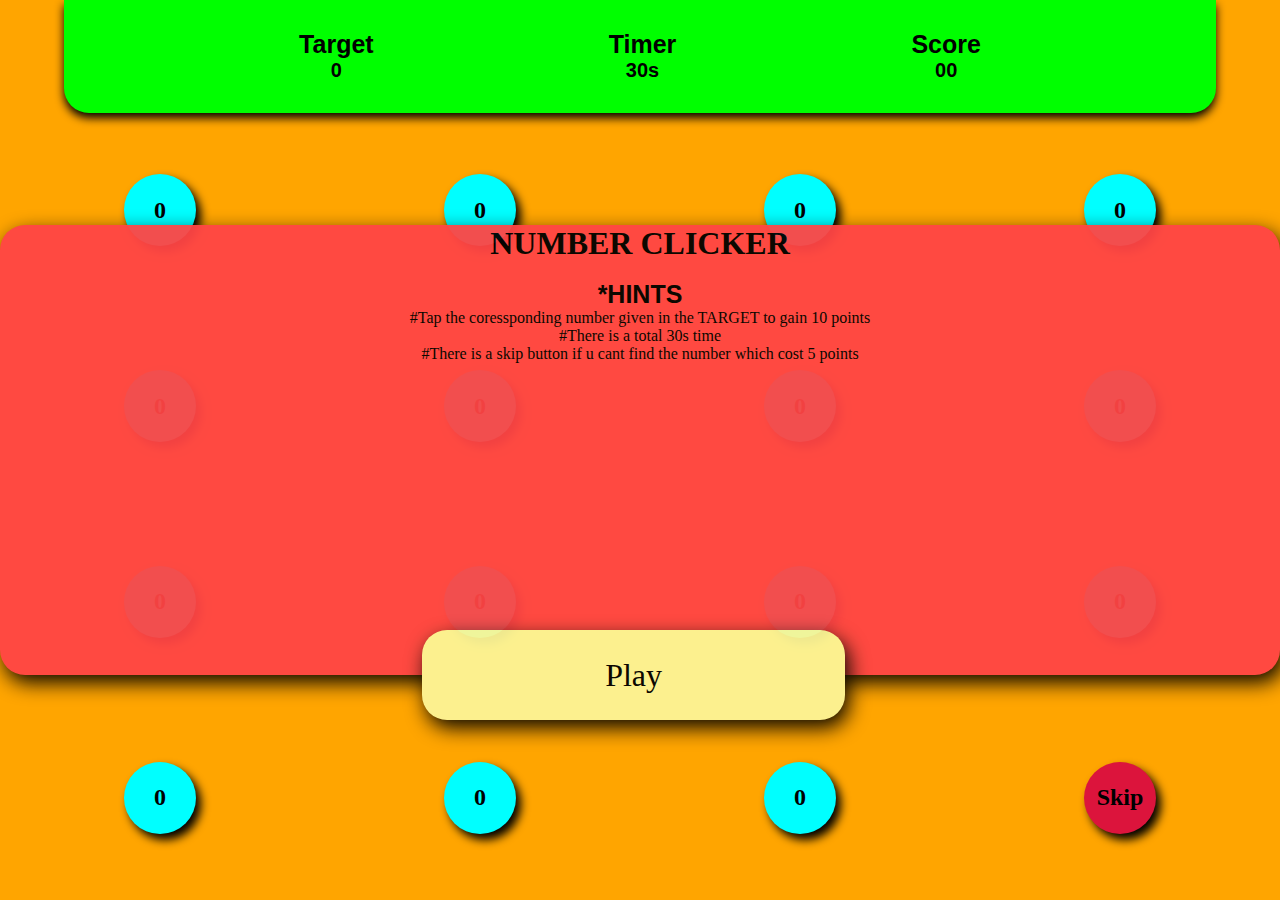
<file: game.html>
<!DOCTYPE html>
<html lang="en">
<head>
    <meta charset="UTF-8">
    <meta name="viewport" content="width=device-width, initial-scale=1.0">
    <title>Document</title>
</head>
<link rel="stylesheet" href="game.css">
<body>
    <div class="startingScreen">
        <h1 id="game">NUMBER CLICKER</h1>
        <br>
        <p id="hint">
            *HINTS 
            <ol>
                <li>#Tap the coressponding number given in the TARGET to gain 10 points</li>
                <li>#There is a total 30s time</li>
                <li>#There is a skip button if u cant find the number which cost 5 points</li>
            </ol>
            <div id="play">Play</div>
        </p>
    </div>
    <div class="endingScreen">
        <div id="timeout"><p>Time's Out</p></div>
        <p id="finalScore">Your score : 00</p>
        <div id="playAgain">PlayAgain</div>
    </div>
    <div class="gameBody">
     <div class="scoreBoard">
        <div id="target">
            <p>Target</p>
            <div id="r_target" >0</div>
        </div>
        <div id="timer">
            <p>Timer</p>
            <div id="r_timer">30s</div>
        </div>
        <div id="score">
            <p>Score</p>
            <div id="r_score">00</div>
        </div>
     </div>
     <div class="gameScreen">
        <div id="firstRow">
            <div id="n1" class="nums">0</div>
            <div id="n2"  class="nums">0</div>
            <div id="n3"  class="nums" >0</div>
            <div id="n4"  class="nums">0</div>
         </div>
             <div id="secondRow">
                <div id="n5"  class="nums">0</div>
                <div id="n6"  class="nums">0</div>
                <div id="n7"  class="nums">0</div>
                <div id="n8"  class="nums">0</div>
             </div>
        <div id="thirdRow">
            <div id="n9"   class="nums">0</div>
            <div id="n10"  class="nums">0</div>
            <div id="n11"  class="nums">0</div>
            <div id="n12"  class="nums">0</div>
        </div>
        <div id="forthRow">
            <div id="n13"  class="nums">0</div>
            <div id="n14"  class="nums">0</div>
            <div id="n15"  class="nums">0</div>
            <div id="skip">Skip</div>
        </div>  
     </div>
    </div>
</body>
<script src="game.js"></script>
</html>
</file>
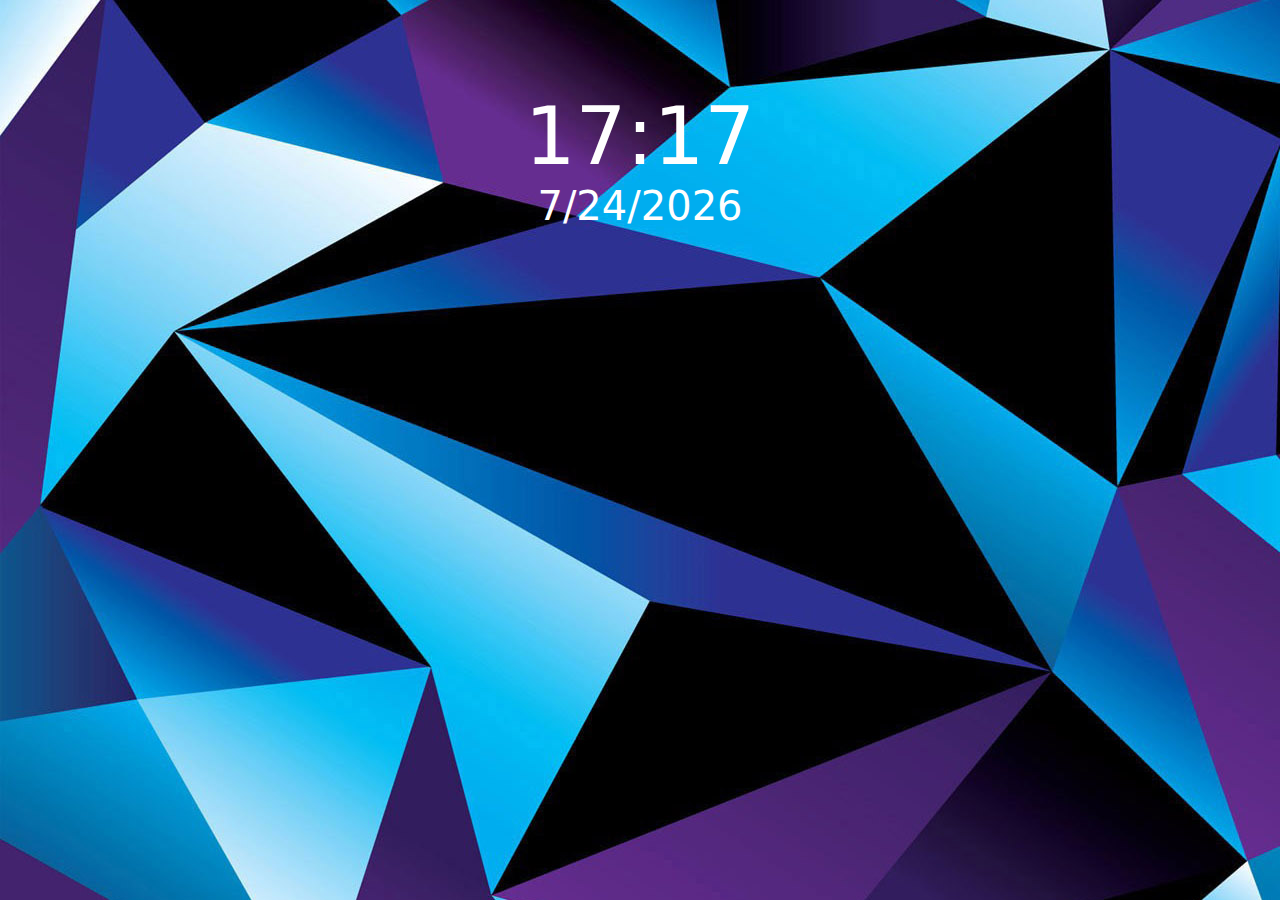
<file: lock.html>
<!DOCTYPE html>
<html lang="en">
<head>
    <link rel="icon" type="image/png" href="logo.png">
    <meta charset="UTF-8">
    <meta name="viewport" content="width=device-width, initial-scale=1.0">
    <title>NULL-Lock</title>
</head>
<link rel="stylesheet" href="lock.css">
<body>
    <div id="timeDisplay">
        <div id="time"></div>
        <div id="month-year"></div>
    </div>
<div id="passEnter">
    <p>Enter password</p>
    <input type="password" id="pass">
    <input type="submit" id="submit" onclick="passCheck()">
</div>
    
</body>
<script src="lock.js"></script>
</html>
</file>
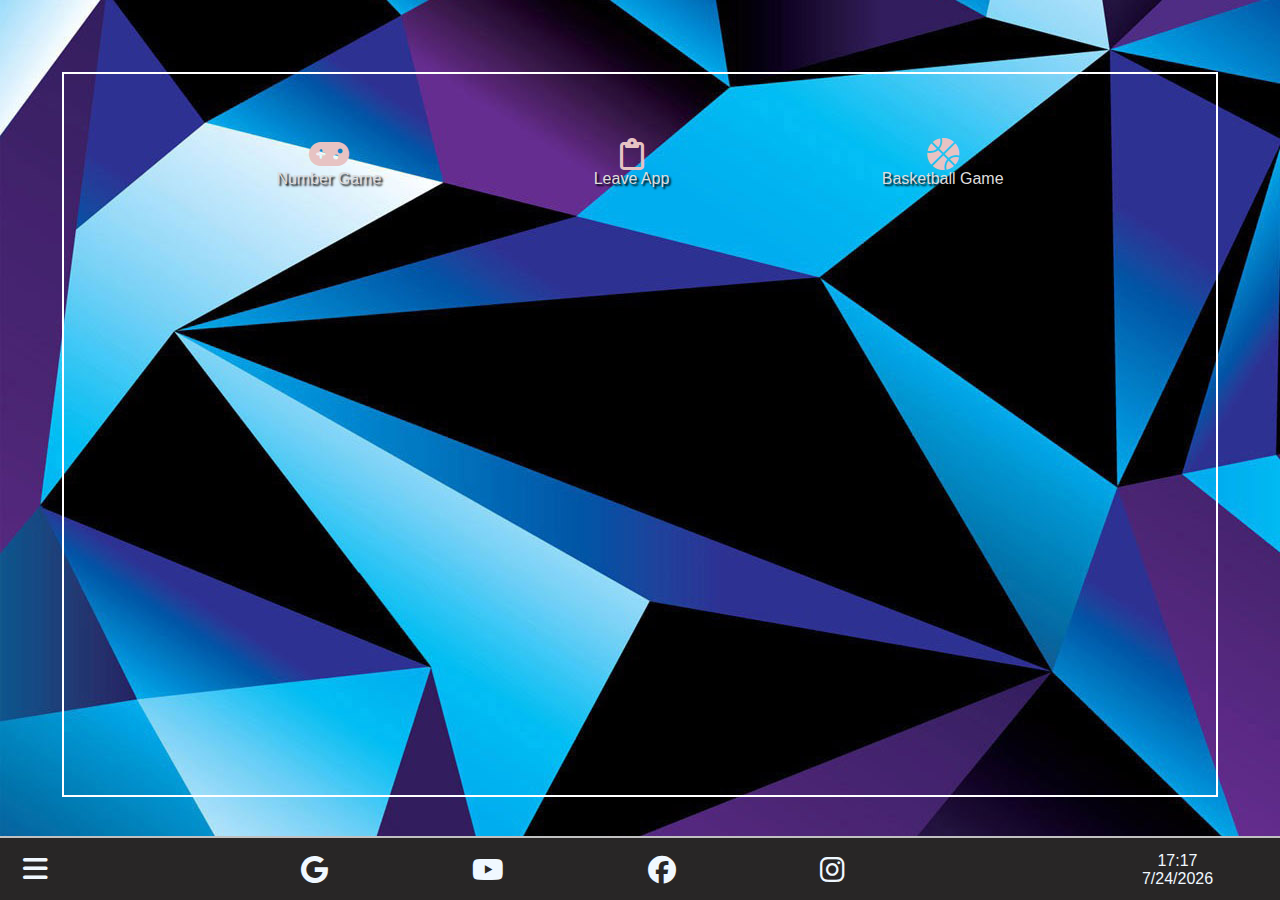
<file: main.html>
<!DOCTYPE html>
<html lang="en">
<head>
    <link rel="icon" type="image/png" href="logo.png">
    <meta charset="UTF-8">
    <meta name="viewport" content="width=device-width, initial-scale=1.0">
    <title>Null-OS</title>
</head>
<link rel="stylesheet" href="https://cdnjs.cloudflare.com/ajax/libs/font-awesome/6.7.2/css/all.min.css" integrity="sha512-Evv84Mr4kqVGRNSgIGL/F/aIDqQb7xQ2vcrdIwxfjThSH8CSR7PBEakCr51Ck+w+/U6swU2Im1vVX0SVk9ABhg==" crossorigin="anonymous" referrerpolicy="no-referrer" />
<link rel="stylesheet" href="main.css">
<body>

    <div id="overlay"></div>
    <div id="desktop">
        <a href="game.html">
        <div class="apps">
            <i class="fa-solid fa-gamepad fa-2x"></i>
            <pre>Number Game</pre>
        </div>
    </a>
    <a href="https://amitpuri11.github.io/LeaveApp/">
        <div class="apps">
            <i class="fa-regular fa-clipboard fa-2x"></i>
            <pre>Leave App</pre>
        </div>
    </a>
    <a href="https://www.facebook.com/gaming/play/800772590062226/?context_source_id=9877383245607871&context_type=GENERIC&source=messenger~chat_thread~tournament_thread_based&payload&custom_update_id=9283036671819693">
        <div class="apps">
            <i class="fa-solid fa-basketball fa-2x"></i>
            <pre>Basketball Game</pre>
        </div>
    </a>
    </div>
    <div id="moreToggle">
        <div id="setting"><i class="fa-solid fa-gear"></i></div>
        <div id="aboutUs"><i class="fa-solid fa-circle-info"></i></div>
        <div id="logOut"><i class="fa-solid fa-right-from-bracket"></i></div>
        <div class="exit"><i class="fa-solid fa-circle-xmark"></i></div>
    </div>
    <div id="settingToggle">
        <div id="theme"class="settingItem">
            <p>THEME</p>
            <div class="colors">
                <div class="red themes"></div>
                <div class="yellow themes"></div>
                <div class="pink themes"></div>
                <div class="blue themes"></div>
            </div>
        </div>
        <div id="password" class="settingItem">
        <p>PASSWORD</p>
        <input id="pass"type="password">
     </div>
         <div id="backgroundColor"class="settingItem">
            <p>BACKGROUND</p>
            <div class="colors">
                <div class="red bg"></div>
                <div class="yellow bg"></div>
                <div class="pink bg"></div>
                <div class="blue bg"></div>
            </div>
         </div>
         <div id="saveNdefault">
            <div id="default"><p>DEFAULT</p></div>
         <div id="save"><p>SAVE</p></div>
        </div>
    </div>
    <div id="bottomBar">
        <div id="moreOptions">
            <i class="fa-solid fa-bars"></i>
            
        </div>
        <div id="quickApps">
            <a href="https://www.google.com"><i class="fa-brands fa-google quickApp" ></i></a>
            <a href="https://www.youtube.com"><i class="fa-brands fa-youtube quickApp"></i></a>
            <a href="https://www.facebook.com"><i class="fa-brands fa-facebook quickApp"></i></a>
            <a href="https://www.instagram.com"><i class="fa-brands fa-instagram quickApp"></i></a>
        </div>
        <div id="dateTime">
            <div id="time"></div>
            <div id="date"></div>
        </div>
    </div>
</body>
<script src="main.js"></script>
</html>
</file>
<file: game.css>
*{
    padding: 0px;
    margin: 0px;
}
#play{
    background-color: #FCF596;
    height: 10vh;
    width: 33vw;
    display: flex;
    justify-content: center;
    align-items: center;
    font-size: 2em;
    position: absolute;
    bottom: -5vh;
    left: 33vw;
    box-shadow: 4px 8px 20px black;
    border-radius: 25px;

}
.startingScreen{
    height: 50vh;
    width: 100vw;
    position: absolute;
    top: 25vh;
    background-color: #FF4545;
    text-align: center;
    box-shadow: 4px 8px 20px black;
    border-radius: 25px;
    opacity: 0.95;
}
h1{
    text-align: center;
}
.gameBody{
 height:100vh;
 width:100vw;
 background-color:orange;

}
.scoreBoard{
    height: 12.5%;
    width: 90%;
    margin-left: 5%;
    background-color: lime;
    display: flex;
    justify-content: space-evenly;
    border-bottom-left-radius:25px ;
    border-bottom-right-radius: 25px;
    box-shadow:0 5px 10px black;
    position: relative;
}
.gameScreen{
 height: 87%;
 width: 100vw;
 display: flex;
 flex-direction: column;
}
#firstRow,#secondRow,#thirdRow,#forthRow{
    width: 100vw;
    height: 25%;
    display:flex;
    justify-content: center;
    align-items: center;
    justify-content: space-around;
}
.nums,#skip{
    height:3em;
    width:3em;
    border-radius: 100%;
    background-color: aqua;
    box-shadow: 5px 6px 10px black;
    display:flex;
    justify-content: center;
    align-items: center;
    font-weight: 900;
    font-size: 1.5em;
}
.nums:active,#skip:active{
    box-shadow:5px 6px 10px black inset;
    transition:all 0.5s ;
}
#play:active{
    box-shadow:4px 8px 20px black inset;
    transition:all 0.5s ;
}
#target,#timer,#score{
    display: flex;
    flex-direction: column;
    justify-content: center;
    align-items: center;
}
p{
    font-size: 25px;
    font-family: Arial, Helvetica, sans-serif;
    font-weight: bold;
}
#r_target,#r_timer,#r_score{
    font-size: 20px;
    font-family: Arial, Helvetica, sans-serif;
    font-weight: bolder; 
}
.endingScreen{
    height: 50vh;
    width: 100vw;
    position: absolute;
    top: 25vh;
    background-color: #FF4545;
    text-align: center;
    box-shadow: 4px 8px 20px black;
    border-radius: 25px;
    opacity: 0.95;
    z-index: -1;
}
#playAgain{
    background-color: #FCF596;
    height: 10vh;
    width: 33vw;
    display: flex;
    justify-content: center;
    align-items: center;
    font-size: 1.5em;
    position: absolute;
    bottom: -5vh;
    left: 33vw;
    box-shadow: 4px 8px 20px black;
    border-radius: 25px;
}
#playAgain:active{
    box-shadow:4px 8px 20px black inset;
    transition:all 0.5s ;
}
#finalScore{
    margin-top: 20vh;
    font-size: 3em;
}
#skip{
    background-color: crimson;
}
</file>
<file: lock.css>
*{
    padding: 0;
    margin: 0;
}
body{
    background-color: rgb(14, 14, 14);
    display: flex;
    justify-content: center;
    background-image: url("walll.jpg");
    background-size: auto;
    cursor: pointer;
    height: 100vh;
    width: 100vw;
}
#timeDisplay{
    color: rgb(254, 254, 254);
    height: 12.5vh;
    width: auto;
    margin: 10vh;
    display: flex;
    flex-direction: column;
    justify-content: space-between;
    align-items: center;
    user-select: none;

}
#time{
    font-size:5em;
    font-weight: 300;
    font-family:system-ui, -apple-system, BlinkMacSystemFont, 'Segoe UI', Roboto, Oxygen, Ubuntu, Cantarell, 'Open Sans', 'Helvetica Neue';
    @media(width<=700px){
        font-size: 3.5em;
    }

}
#month-year{
    font-size:2.5em;
    font-weight: 200;
    font-family: system-ui, -apple-system, BlinkMacSystemFont, 'Segoe UI', Roboto, Oxygen, Ubuntu, Cantarell, 'Open Sans', 'Helvetica Neue';
    @media(width<=700px){
        font-size: 2em;
    }
}
.clickAnimation{
    animation: opacityDrop 0.5s 0s 1 ease-in-out forwards;
}
#passEnter{
    flex-direction: column;
    justify-content: space-evenly;
    align-items: center;
    background-color: #282626 ;
    border-radius: 15px;
    height: 15vh;
    width: 40vw;
    font-family: Arial, Helvetica, sans-serif;
    position:absolute;
    align-self: center;
    justify-self: center;
    display: none;
    animation: opacityRise 1s 0.5 ease-in-out forwards;
}
p{
    font-size: 1.5em;
    font-weight: 500;
    color: aliceblue;
}
#submit{
    align-self: end;
    margin-right: 5%;
    border-radius: 5px;
    padding: 1%;
    background-color: rgb(7, 242, 164);
}
#pass{
    height: 23%;
    font-size: 1em;
    font-weight: 400;
    text-transform:capitalize ;
}
#submit:active{
    background-color: rgb(5, 158, 107);

}
@media(width<=600px){
    #passEnter{
    height: 20vh;
    width: 70vw;
} 
}
@media(width<=800px){
    p{
        font-size: 1em;
        font-weight: 300;
    }
    #pass{
       width: 75%;
    }
    
}
@keyframes opacityRise{
    from{
        opacity: 0;
       
    }
    to{
        opacity: 1;
    } 
}
@keyframes opacityDrop{
    from{
        opacity: 1;
    }
    to{
        opacity: 0;
    }
}
</file>
<file: main.css>
*{
        padding: 0;
        margin: 0;
}
body{
    background-color: rgb(14, 14, 14);
    display: flex;
    justify-content: center;
    background-image: url("walll.jpg");
    background-size: auto;
    cursor: pointer;
    height: 100vh;
    width: 100vw;
}
#bottomBar{
    height: 7vh;
    width: 100vw;
    background-color:#282626 ;
    position: fixed;
    bottom: -1px;
    left: 0px;
    border-top: 2px solid #c1c1c1;
    display: flex;
    align-items: center;
    justify-content: space-around;
    animation: opacityDrop 0.25s 0s ease-out forwards;
}
#quickApps{
    display: flex;
    gap: 15%;
    width: 75%;
    justify-content: center;
    @media(width<=700){
        gap: 7%;
    }


}
.quickApp{
    text-decoration: none;
    color: aliceblue;
    font-size: 1.75em;
    @media(width<=700){
        font-size: 1em;;
    }
}
#moreOptions{
    font-size: 1.75em;
    color: aliceblue;
    @media(width<=700){
        font-size: 1em;;
    }
}
.quickApp:hover{
    border-bottom: 2px solid whitesmoke;
}
#moreOptions:hover,#moreOptions:active{
color: rgba(97, 247, 247, 0.886);

}
#dateTime{
    width: 12.5%;
    font-family: Arial, Helvetica, sans-serif;
    color: aliceblue;
    display: flex;
    flex-direction: column;
    align-items: center;
    user-select: none;
    animation: opacityDrop 0.5s 0s ease-out forwards;
}
#desktop{
    height: 73vh;
    width: 90vw;
    border: 2px solid white;
    margin-top: 8vh;
    display: flex;
    justify-content: space-evenly;
    padding-top: 5%;
    animation: opacityDrop 0.4s 0s ease-out forwards;
 
}
.apps{
    height:fit-content;
    max-height:15vh;
    width: fit-content;
    display: flex;
    flex-direction: column;
    align-items: center;
    justify-content: space-evenly;
    color:rgb(231, 195, 195);

}
a{
    text-decoration: none;
    height: fit-content;
}
pre{
    font-size: 1em;
    font-weight: 500;
    font-family: Arial, Helvetica, sans-serif;
    color: rgb(223, 220, 220);
    text-shadow: 2px 2px 2px black;
}
#moreToggle{
   height: 7vh;
   width: 25vw;
   display: flex;
   justify-content: space-evenly;
   align-items: center;
   background-color: #282626;
   border: 2px solid whitesmoke;
   position:absolute;
   top: -7.5vh;
   align-self: center;
   border-radius: 15px;
   color: aliceblue;
   font-size: 1.75em;
   z-index: 4;
}
.exit{
    font-size: 0.75em;
    position: absolute;
    top: 5%;
    right: 2%;
}
#overlay{
    height: 100vh;
    width: 100vw;
display: none;

    background-color: #2826267f;
    z-index: 2;
    position: fixed;
    top: 0px;
    left: 0px;
}
#setting:hover,#setting:active,#logOut:hover,#aboutUs:hover{
    border-bottom: 2px solid white;
}
#settingToggle{
    width: 50vw;
    height: 50vh;
    position: absolute;
    top: -51vh;
    align-self: center;
    background-color: #282626;
    border: 2px solid white;
    z-index: 3;
    border-radius: 12px;
    display: flex;
    flex-direction: column;
    justify-content: space-evenly;
}
p,input{
    font-size: 1.5em;
    color: aliceblue;
    font-weight: 500;
    font-family: Arial, Helvetica, sans-serif;
    text-transform: capitalize;
}
input{
    color: black;
}
#saveNdefault{
    height: 25%;
    width: auto;
    display: flex;
    justify-content: space-around;
    align-items: center;
    font-family: Arial, Helvetica, sans-serif;
}
#save,#default{
    height: 50%;
    width: 25%;
    background-color: #282626;
    border: 2px solid whitesmoke;
    border-radius: 20px;
    font-size: 0.75em;
    display: flex;
    justify-content: center;
    align-items: center;
    color: black;
    cursor: pointer;
}
#save{
    background-color: rgb(18, 212, 147);
}
#default{
    background-color: rgb(212, 183, 18);
}
.settingItem{
    display: flex;
    justify-content: space-around;
    align-items: center;
    height: auto;
    width: auto;
}
.colors{
    display: flex;
    justify-content: space-between;
    align-items: center;
    height: 5vh;
    width:50% ;
}
.red{
    background-color: rgb(203, 12, 12);
    height: 100%;
    width: 20%;
}
.yellow{
    background-color: rgb(187, 229, 17);
    height: 100%;
    width: 20%;
}
.pink{
    background-color: rgb(203, 12, 174);
    height: 100%;
    width: 20%;
}
.blue{
    background-color: rgb(18, 49, 228);
    height: 100%;
    width: 20%;
}
.red:active,.yellow:active,.pink:active,.blue:active{
    opacity: 0.5;
}
#save:active,#save:hover{
    background-color: aquamarine;
}
#default:active,#default:hover{
    opacity: 0.75;
}
@keyframes opacityDrop{
    from{
        opacity: 0;
    }
    to{
        opacity: 1;
    }
}
@keyframes toggle{
    from{
        top: -7.5vh;
    }
    to{
        top: 1.5vh;
    }
}
@keyframes antiToggle{
    from{
        top: 1.5vh;
    }
    to{
        
        top: -7.5vh;
    }
}
@keyframes settingToggle{
    from{
        top: -51vh;
    }
    to{
        
        top:15vh;
    }
}
@keyframes settingAntiToggle{
    from{
        top:15vh;

    }
    to{
        
        top: -51vh;
    }
}
@media(width<=700px){
    #dateTime{
    position:fixed;
    top: 2vh;
    right: 8vw;
    font-size: 2em;

}
#date{
    display: none;
}
#moreToggle{
    font-size: 1.25em;
    width: 45vw;
}
#settingToggle{
    width: 80vw;
}

}
@media(width<=900px){
    .settingItem{
        flex-direction: column;
    }
}
</file>
